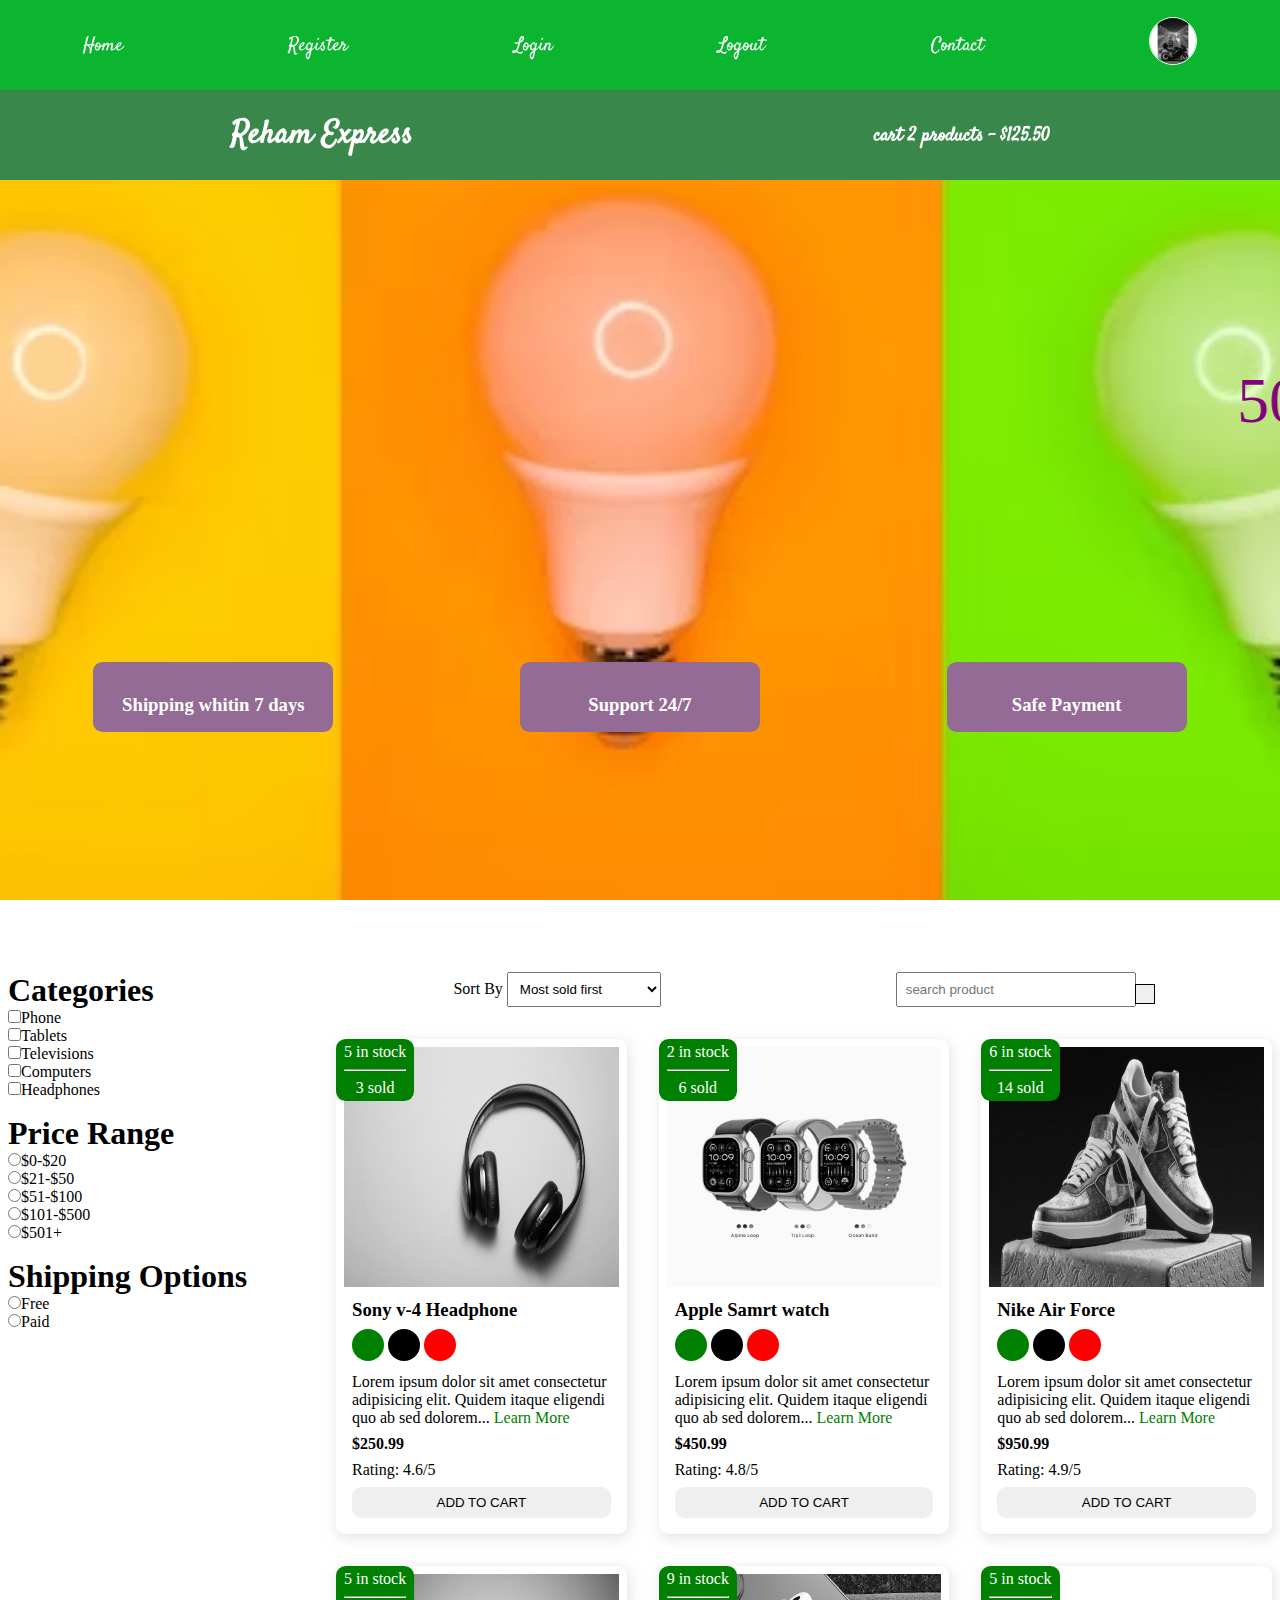
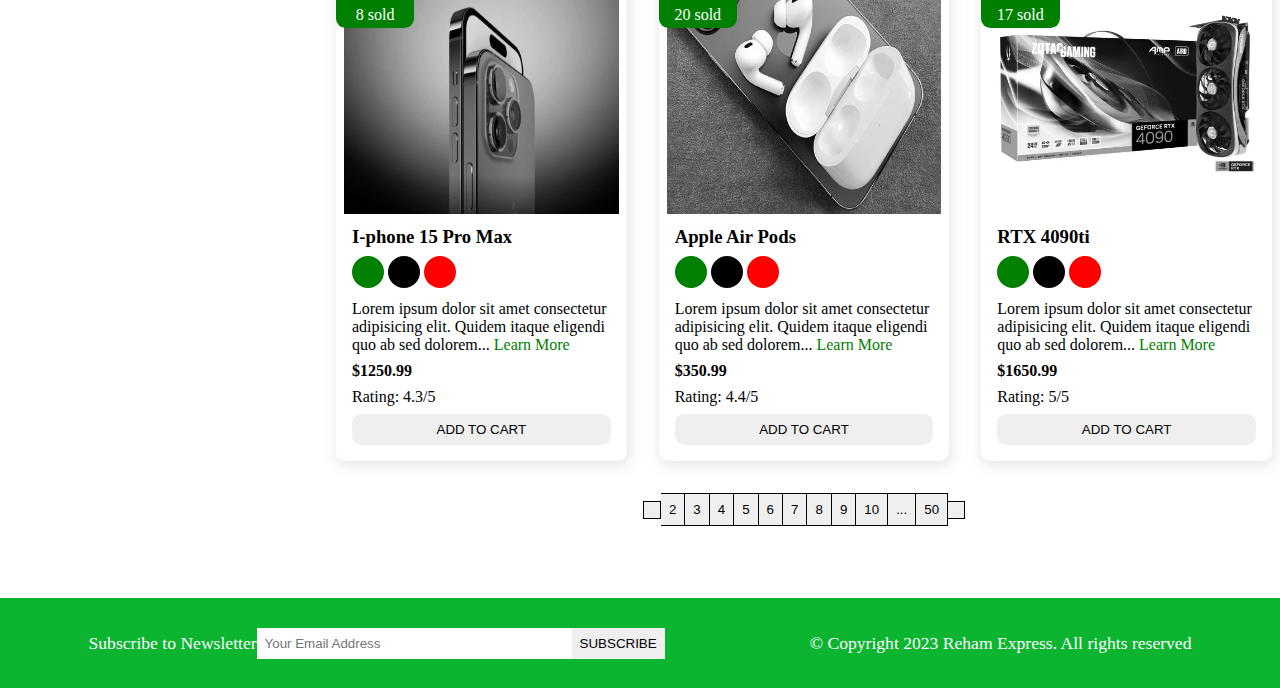
<file: index.html>
<!DOCTYPE html>
<html lang="en">
<head>
    <meta charset="UTF-8">
    <meta name="viewport" content="width=device-width, initial-scale=1.0">
    <title>Ecommerce Project</title>
    <meta name="description" content="this is an ecommerce project for making Reham express">
    <link rel="stylesheet" href="https://cdnjs.cloudflare.com/ajax/libs/font-awesome/6.2.1/css/all.min.css" integrity="sha512-MV7K8+y+gLIBoVD59lQIYicR65iaqukzvf/nwasF0nqhPay5w/9lJmVM2hMDcnK1OnMGCdVK+iQrJ7lzPJQd1w==" crossorigin="anonymous" referrerpolicy="no-referrer" />
    <link rel="stylesheet" href="style.css">
    <link rel="preconnect" href="https://fonts.googleapis.com">
    <link href="https://fonts.googleapis.com/css2?family=Fira+Sans&family=Montserrat&family=Playfair+Display:ital@1&family=Satisfy&display=swap" rel="stylesheet">
</head>
<body>
    

    <!-- navbar starts here -->

    <i class="fas fa-bars fa-2x " id="menu-icon"></i> 

    <nav id="menu" class="hidden">
        
        <ul class="nav-upper flex-space-around">
            <li class="nav-list">
                <a href="index.html" 
                class="nav-link">Home</a>
            </li>
            <li class="nav-list">
                <a href="register.html" 
                class="nav-link">Register</a>
            </li>
            <li class="nav-list">
                <a href="login.html" 
                class="nav-link">Login</a>
            </li>
            <li class="nav-list">
                <a href="index.html" 
                class="nav-link">Logout</a>
            </li>
            <li class="nav-list">
                <a href="contact.html" 
                class="nav-link">Contact</a>
            </li>
            <li class="nav-list">
                <a href="contact.html" 
                class="nav-link">
                <img class="profile-icon" src="images/profile.jpg" alt="profile icon">
            </a>
            </li>
            
        </ul>

        <ul class="nav-lower flex-space-around">
            <li class="nav-list">
                <a href="/index.html" class="nav-brand nav-link">Reham Express</a>
            </li>
            <li class="nav-list">
                <a href="/cart.html" class="nav-link">
                    <span><i class="fa-solid fa-cart-shopping"></i></span>
                    cart 2 products - $125.50
                </a>
            </li>
        </ul>

    </nav>

    <!-- navbar ends here -->

    <!-- header starts here -->

    <header class="header">
        <div class="banner flex-space-around">
            <marquee class="banner-title" behavior="" direction="">50% Sales Going On</marquee>
            <div class="features flex-space-around">
                <article class="feature flex-center">
                   <i class="fa-solid fa-truck feature-icon"></i>
                   <h3>Shipping whitin 7 days</h3>
                </article>
                <article class="feature flex-center">
                    <i class="fa-brands fa-rocketchat feature-icon"></i>
                    <h3>Support 24/7</h3>
                 </article>
                 <article class="feature flex-center">
                    <i class="fa-regular fa-credit-card feature-icon"></i>
                    <h3>Safe Payment</h3>
                 </article>
            </div>
        </div>
    </header>

    <!-- header endss here -->

    <main class="flex-center">
        <div class="side-bar">
           <section class="categories-section">
            <h3 class="section-title">Categories</h3>
            <ul class="list">
                <li class="list-item">
                    <label for="phone">
                       <input type="checkbox" name="phone" id="phone" value="phone">Phone
                    </label>
                </li>
                <li class="list-item">
                    <label for="tablates">
                       <input type="checkbox" name="tablets" id="tablets" value="tablets">Tablets
                    </label>
                </li>
                <li class="list-item">
                    <label for="televisions">
                       <input type="checkbox" name="televisions" id="televisions" value="televisions">Televisions
                    </label>
                </li>
                <li class="list-item">
                    <label for="computers">
                       <input type="checkbox" name="computers" id="computers" value="computers">Computers
                    </label>
                </li>
                <li class="list-item">
                    <label for="headphones">
                       <input type="checkbox" name="headphones" id="headphones" value="headphones">Headphones
                    </label>
                </li> 
            </ul>
           </section>

           <section class="price-section">
             <h3 class="section-title">Price Range</h3>
             <ul class="list">
                <li class="list-item">
                    <label for="price1">
                       <input type="radio" name="price" id="price1" value="[0,20]">$0-$20
                    </label>
                </li>
                <li class="list-item">
                    <label for="price2">
                       <input type="radio" name="price2" id="price" value="[21,50]">$21-$50
                    </label>
                </li>
                <li class="list-item">
                    <label for="price3">
                       <input type="radio" name="price3" id="price" value="[51,100]">$51-$100
                    </label>
                </li>
                <li class="list-item">
                    <label for="price4">
                       <input type="radio" name="price4" id="price" value="[101,500]">$101-$500
                    </label>
                </li>
                <li class="list-item">
                    <label for="price5">
                       <input type="radio" name="price5" id="price" value="[5001+]">$501+
                    </label>
                </li>
     </section>
     
     <section class="shipping-section">
        <h3 class="section-title">Shipping Options</h3>
        <ul class="list">
           <li class="list-item">
               <label for="free">
                  <input type="radio" name="shipping" id="free" value="free">Free
               </label>
           </li>
           <li class="list-item">
            <label for="paid">
               <input type="radio" name="shipping" id="paid" value="paid">Paid
            </label>
        </li>
</section>
        </div>
        <div class="main-content">
            <section class="actions flex-space-around">
                <div class="action-sort">
                    <label for="sort">Sort By</label>
                    <select name="sort" id="sort">
                        <option value="sold">Most sold first</option>
                        <option value="rating">Most rated first</option>
                        <option value="price">Cheapest first</option>
                        <option value="arival">Newest first</option>
                        <option value="discount">Bigest discount first</option>
                    </select>
                </div>

                <div class="actions-search">
                    <input type="text" placeholder="search product">
                    <button class="btn">
                        <i class="fa-sharp fa-solid fa-magnifying-glass"></i>
                    </button>
                </div>
            </section>


            <!-- product section starts here -->

            <section class="products">
                <article class="product card">
                     <div class="badge">
                        <span>5 in stock</span>
                        <hr class="hr-design">
                        <span>3 sold</span>
                     </div>
                     <img class="product-img" src="images/product1.avif" alt="product1">
                     <div class="product-body">
                        <h3 class="product-name">Sony v-4 Headphone</h3>
                        <p>
                            <span class="dot green"></span>
                            <span class="dot black"></span>
                            <span class="dot red"></span>
                        </p>
                        <p class="product-desc">
                            Lorem ipsum dolor sit amet consectetur adipisicing elit. Quidem itaque eligendi quo ab sed dolorem...
                            <a href="/product.html" class="learn-more">Learn More</a>
                        </p>
                        <h4 class="product-price">$250.99</h4>
                        <p class="product-rating">Rating: 4.6/5</p>
                        <button class="btn product-btn">Add To Cart</button>
                     </div>
                </article>

                <article class="product card">
                    <div class="badge">
                       <span>2 in stock</span>
                       <hr class="hr-design">
                       <span>6 sold</span>
                    </div>
                    <img class="product-img" src="images/product2.jpg" alt="product2">
                    <div class="product-body">
                       <h3 class="product-name">Apple Samrt watch</h3>
                       <p>
                           <span class="dot green"></span>
                           <span class="dot black"></span>
                           <span class="dot red"></span>
                       </p>
                       <p class="product-desc">
                           Lorem ipsum dolor sit amet consectetur adipisicing elit. Quidem itaque eligendi quo ab sed dolorem...
                           <a href="/product.html" class="learn-more">Learn More</a>
                       </p>
                       <h4 class="product-price">$450.99</h4>
                       <p class="product-rating">Rating: 4.8/5</p>
                       <button class="btn product-btn">Add To Cart</button>
                    </div>
               </article>

               <article class="product card">
                <div class="badge">
                   <span>6 in stock</span>
                   <hr class="hr-design">
                   <span>14 sold</span>
                </div>
                <img class="product-img" src="images/product3.jpg" alt="product3">
                <div class="product-body">
                   <h3 class="product-name">Nike Air Force</h3>
                   <p>
                       <span class="dot green"></span>
                       <span class="dot black"></span>
                       <span class="dot red"></span>
                   </p>
                   <p class="product-desc">
                       Lorem ipsum dolor sit amet consectetur adipisicing elit. Quidem itaque eligendi quo ab sed dolorem...
                       <a href="/product.html" class="learn-more">Learn More</a>
                   </p>
                   <h4 class="product-price">$950.99</h4>
                   <p class="product-rating">Rating: 4.9/5</p>
                   <button class="btn product-btn">Add To Cart</button>
                </div>
           </article>

           <article class="product card">
            <div class="badge">
               <span>5 in stock</span>
               <hr class="hr-design">
               <span>8 sold</span>
            </div>
            <img class="product-img" src="images/product4.webp" alt="product4">
            <div class="product-body">
               <h3 class="product-name">I-phone 15 Pro Max</h3>
               <p>
                   <span class="dot green"></span>
                   <span class="dot black"></span>
                   <span class="dot red"></span>
               </p>
               <p class="product-desc">
                   Lorem ipsum dolor sit amet consectetur adipisicing elit. Quidem itaque eligendi quo ab sed dolorem...
                   <a href="/product.html" class="learn-more">Learn More</a>
               </p>
               <h4 class="product-price">$1250.99</h4>
               <p class="product-rating">Rating: 4.3/5</p>
               <button class="btn product-btn">Add To Cart</button>
            </div>
       </article>

       <article class="product card">
        <div class="badge">
           <span>9 in stock</span>
           <hr class="hr-design">
           <span>20 sold</span>
        </div>
        <img class="product-img" src="images/product5.jpeg" alt="product5">
        <div class="product-body">
           <h3 class="product-name">Apple Air Pods</h3>
           <p>
               <span class="dot green"></span>
               <span class="dot black"></span>
               <span class="dot red"></span>
           </p>
           <p class="product-desc">
               Lorem ipsum dolor sit amet consectetur adipisicing elit. Quidem itaque eligendi quo ab sed dolorem...
               <a href="/product.html" class="learn-more">Learn More</a>
           </p>
           <h4 class="product-price">$350.99</h4>
           <p class="product-rating">Rating: 4.4/5</p>
           <button class="btn product-btn">Add To Cart</button>
        </div>
   </article>

   <article class="product card">
    <div class="badge">
       <span>5 in stock</span>
       <hr class="hr-design">
       <span>17 sold</span>
    </div>
    <img class="product-img" src="images/product6.webp" alt="product6">
    <div class="product-body">
       <h3 class="product-name">RTX 4090ti</h3>
       <p>
           <span class="dot green"></span>
           <span class="dot black"></span>
           <span class="dot red"></span>
       </p>
       <p class="product-desc">
           Lorem ipsum dolor sit amet consectetur adipisicing elit. Quidem itaque eligendi quo ab sed dolorem...
           <a href="/product.html" class="learn-more">Learn More</a>
       </p>
       <h4 class="product-price">$1650.99</h4>
       <p class="product-rating">Rating: 5/5</p>
       <button class="btn product-btn">Add To Cart</button>
    </div>
         </article>
            </section>

            <div class="pagination">
                <button class="btn pagination-btn">
                    <i class="fas fa-less-than"></i>
                </button>
                <button class="btn pagination-btn">2</button>
                <button class="btn pagination-btn">3</button>
                <button class="btn pagination-btn">4</button>
                <button class="btn pagination-btn">5</button>
                <button class="btn pagination-btn">6</button>
                <button class="btn pagination-btn">7</button>
                <button class="btn pagination-btn">8</button>
                <button class="btn pagination-btn">9</button>
                <button class="btn pagination-btn">10</button>
                <button class="btn pagination-btn">...</button>
                <button class="btn pagination-btn">50</button>
                <button class="btn pagination-btn">
                    <i class="fas fa-greater-than"></i>
                </button>
            </div>

            <!-- product section ends here -->

        </div>
    </main>


    <!-- footer starts here -->

    <footer class="footer flex-space-around">
        <div class="flex-space-around">
            <label for="subscribe">Subscribe to Newsletter</label>
            <input type="email" id="subscribe" name="subscribe" class="footer-input" placeholder="Your Email Address">
            <button class="btn btn-subscribe ">Subscribe</button>
        </div>
        <div>
            <p>&copy; Copyright 2023 Reham Express. All rights reserved</p>
        </div>
    </footer>

    <!-- footer ends here -->


    <script src="script.js"></script>
</body>
</html>
</file>
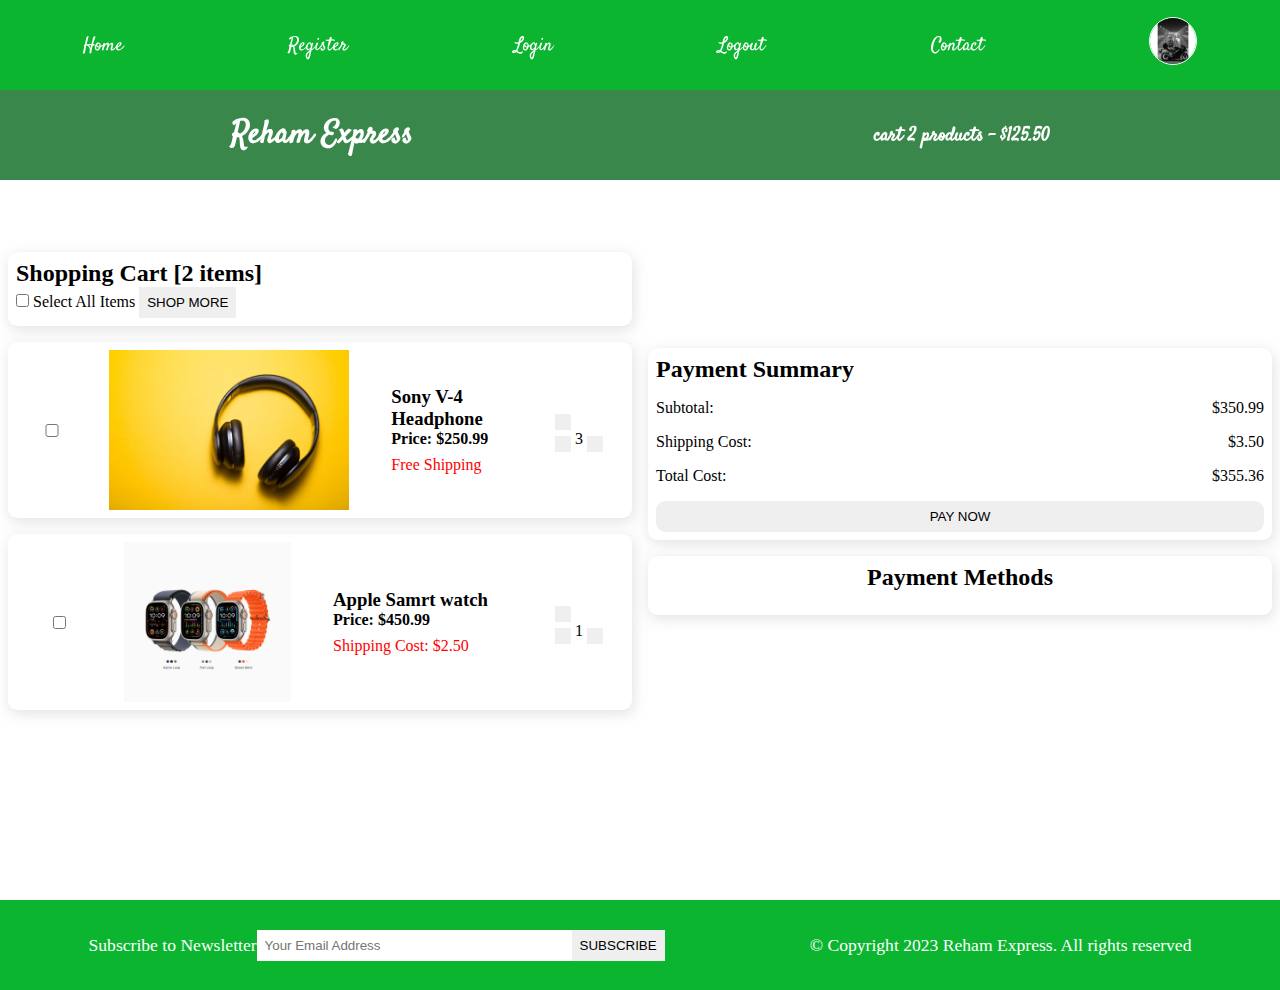
<file: cart.html>
<!DOCTYPE html>
<html lang="en">
<head>
    <meta charset="UTF-8">
    <meta name="viewport" content="width=device-width, initial-scale=1.0">
    <title>Ecommerce Project</title>
    <meta name="description" content="this is an ecommerce project for making Reham express">
    <link rel="stylesheet" href="https://cdnjs.cloudflare.com/ajax/libs/font-awesome/6.2.1/css/all.min.css" integrity="sha512-MV7K8+y+gLIBoVD59lQIYicR65iaqukzvf/nwasF0nqhPay5w/9lJmVM2hMDcnK1OnMGCdVK+iQrJ7lzPJQd1w==" crossorigin="anonymous" referrerpolicy="no-referrer" />
    <link rel="stylesheet" href="style.css">
    <link rel="preconnect" href="https://fonts.googleapis.com">
    <link href="https://fonts.googleapis.com/css2?family=Fira+Sans&family=Montserrat&family=Playfair+Display:ital@1&family=Satisfy&display=swap" rel="stylesheet">
</head>
<body>
    

    <!-- navbar starts here -->

    <nav>
        
        <ul class="nav-upper flex-space-around">
            <li class="nav-list">
                <a href="index.html" 
                class="nav-link">Home</a>
            </li>
            <li class="nav-list">
                <a href="register.html" 
                class="nav-link">Register</a>
            </li>
            <li class="nav-list">
                <a href="login.html" 
                class="nav-link">Login</a>
            </li>
            <li class="nav-list">
                <a href="index.html" 
                class="nav-link">Logout</a>
            </li>
            <li class="nav-list">
                <a href="contact.html" 
                class="nav-link">Contact</a>
            </li>
            <li class="nav-list">
                <a href="contact.html" 
                class="nav-link">
                <img class="profile-icon" src="images/profile.jpg" alt="profile icon">
            </a>
            </li>
            
        </ul>

        <ul class="nav-lower flex-space-around">
            <li class="nav-list">
                <a href="/index.html" class="nav-brand nav-link">Reham Express</a>
            </li>
            <li class="nav-list">
                <a href="/cart.html" class="nav-link">
                    <span><i class="fa-solid fa-cart-shopping"></i></span>
                    cart 2 products - $125.50
                </a>
            </li>
        </ul>

    </nav>

    <!-- navbar ends here -->

    <main>
        <div class="cart flex-center">
            <div class="cart-items">
                <div class="cart-items-heading card">
                    <h2>Shopping Cart [2 items]</h2>
                    <div class="cart-items-action">
                        <label for="select">
                            <input type="checkbox" name="select" id="select">
                            Select All Items
                        </label>
                        <i class="fas fa-trash-alt"></i>
                        <button class="btn">Shop More</button>
                    </div>
                </div>

                <div class="cart-item card flex-space-around">
                    <input type="checkbox" name="" id="">
                    <img class="cart-item-img" src="/images/product1.avif" alt="product1">
                    <div class="cart-item-desc">
                        <h3 class="product-name">
                            Sony V-4 Headphone
                        </h3>
                        <h4 class="product-price">
                            Price: $250.99
                        </h4>
                        <p class="cart-item-shipping">
                            Free Shipping
                        </p>
                    </div>
                    <div class="cart-item-actions">
                        <button class="btn">
                            <i class="fas fa-trash-alt"></i>
                        </button>
                        <div>
                            <button class="btn">
                                <i class="fas fa-add"></i>
                            </button>
                            <span>3</span>
                            <button class="btn">
                                <i class="fas fa-minus"></i>
                            </button>
                        </div>
                    </div>
                </div>

                <div class="cart-item card flex-space-around">
                    <input type="checkbox" name="" id="">
                    <img class="cart-item-img" src="/images/product2.jpg" alt="product2">
                    <div class="cart-item-desc">
                        <h3 class="product-name">
                            Apple Samrt watch
                        </h3>
                        <h4 class="product-price">
                            Price: $450.99
                        </h4>
                        <p class="cart-item-shipping">
                            Shipping Cost: $2.50
                        </p>
                    </div>
                    <div class="cart-item-actions">
                        <button class="btn">
                            <i class="fas fa-trash-alt"></i>
                        </button>
                        <div>
                            <button class="btn">
                                <i class="fas fa-add"></i>
                            </button>
                            <span>1</span>
                            <button class="btn">
                                <i class="fas fa-minus"></i>
                            </button>
                        </div>
                    </div>
                </div>
            </div>

            <div class="cart-payment">
                  <div class="cart-payment-summary card">
                    <h2>Payment Summary</h2>
                    <div>
                        <p>Subtotal:</p>
                        <p>$350.99</p>
                    </div>
                    <div>
                        <p>Shipping Cost:</p>
                        <p>$3.50</p>
                    </div>
                    <div>
                        <p>Total Cost:</p>
                        <p>$355.36</p>
                    </div>
                    <button class="btn cart-payment-btn">PAY NOW</button>
                  </div>
                  <div class="cart-payment-methods card">
                    <h2>Payment Methods</h2>
                    <div>
                        <i class="fa-brands fa-cc-visa fa-3x"></i>
                        <i class="fa-brands fa-cc-apple-pay fa-3x"></i>
                        <i class="fa-brands fa-cc-amex fa-3x"></i>
                        <i class="fa-brands fa-cc-amazon-pay fa-3x"></i>
                        <i class="fa-brands fa-cc-paypal-pay fa-3x"></i>
                    </div>
                  </div>
            </div>
        </div>
    </main>


    <!-- footer starts here -->

    <footer class="footer flex-space-around">
        <div class="flex-space-around">
            <label for="subscribe">Subscribe to Newsletter</label>
            <input type="email" id="subscribe" name="subscribe" class="footer-input" placeholder="Your Email Address">
            <button class="btn btn-subscribe ">Subscribe</button>
        </div>
        <div>
            <p>&copy; Copyright 2023 Reham Express. All rights reserved</p>
        </div>
    </footer>

    <!-- footer ends here -->


</body>
</html>
</file>
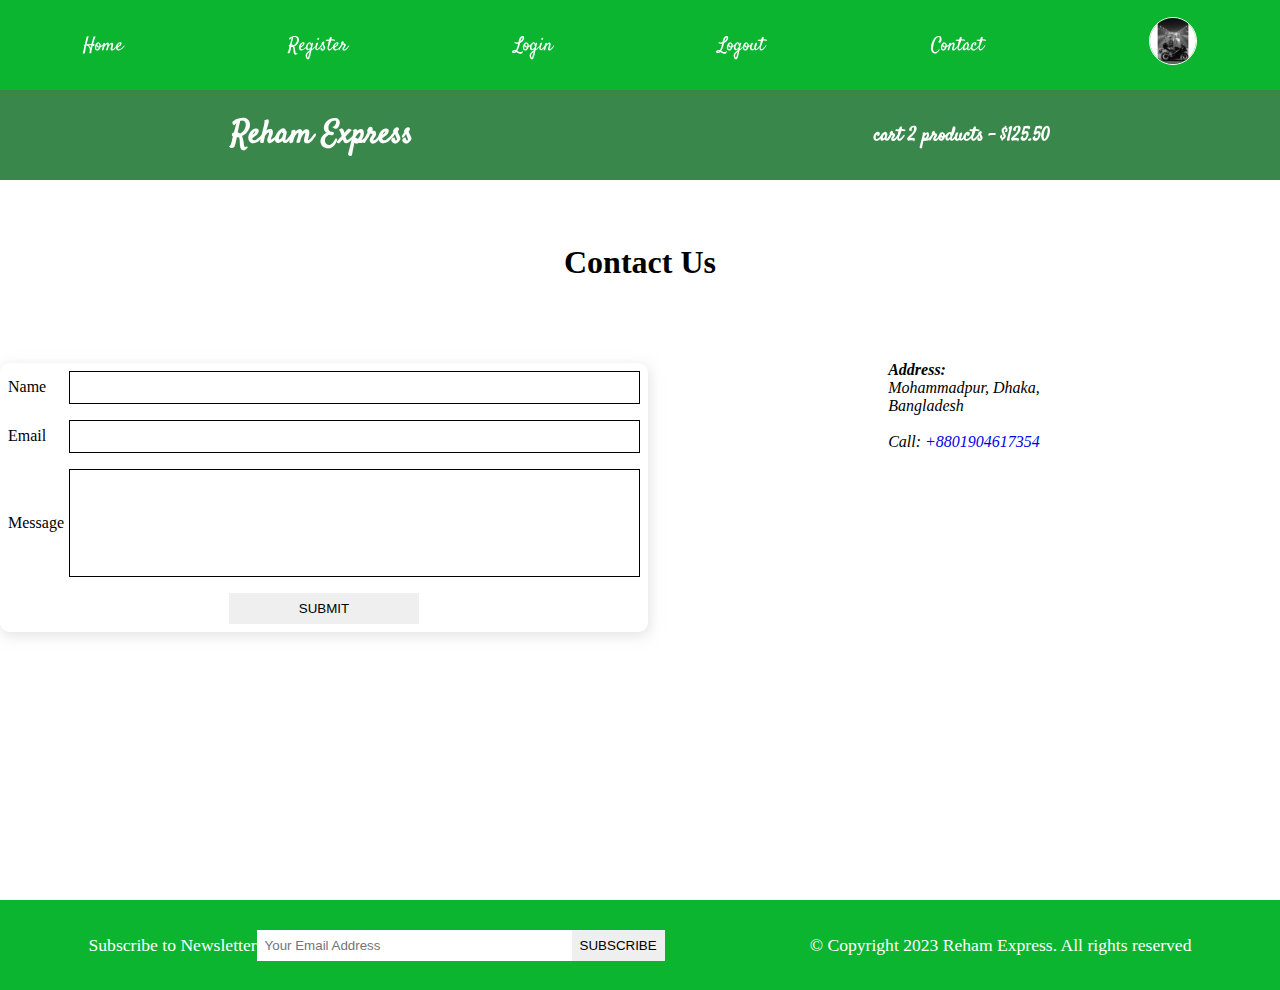
<file: contact.html>
<!DOCTYPE html>
<html lang="en">
<head>
    <meta charset="UTF-8">
    <meta name="viewport" content="width=device-width, initial-scale=1.0">
    <title>Ecommerce Project</title>
    <meta name="description" content="this is an ecommerce project for making Reham express">
    <link rel="stylesheet" href="https://cdnjs.cloudflare.com/ajax/libs/font-awesome/6.2.1/css/all.min.css" integrity="sha512-MV7K8+y+gLIBoVD59lQIYicR65iaqukzvf/nwasF0nqhPay5w/9lJmVM2hMDcnK1OnMGCdVK+iQrJ7lzPJQd1w==" crossorigin="anonymous" referrerpolicy="no-referrer" />
    <link rel="stylesheet" href="style.css">
    <link rel="preconnect" href="https://fonts.googleapis.com">
    <link href="https://fonts.googleapis.com/css2?family=Fira+Sans&family=Montserrat&family=Playfair+Display:ital@1&family=Satisfy&display=swap" rel="stylesheet">
</head>
<body>
    

    <!-- navbar starts here -->

    <nav>
        
        <ul class="nav-upper flex-space-around">
            <li class="nav-list">
                <a href="index.html" 
                class="nav-link">Home</a>
            </li>
            <li class="nav-list">
                <a href="register.html" 
                class="nav-link">Register</a>
            </li>
            <li class="nav-list">
                <a href="login.html" 
                class="nav-link">Login</a>
            </li>
            <li class="nav-list">
                <a href="index.html" 
                class="nav-link">Logout</a>
            </li>
            <li class="nav-list">
                <a href="contact.html" 
                class="nav-link">Contact</a>
            </li>
            <li class="nav-list">
                <a href="profile.html" 
                class="nav-link">
                <img class="profile-icon" src="images/profile.jpg" alt="profile icon">
            </a>
            </li>
            
        </ul>

        <ul class="nav-lower flex-space-around">
            <li class="nav-list">
                <a href="/index.html" class="nav-brand nav-link">Reham Express</a>
            </li>
            <li class="nav-list">
                <a href="/cart.html" class="nav-link">
                    <span><i class="fa-solid fa-cart-shopping"></i></span>
                    cart 2 products - $125.50
                </a>
            </li>
        </ul>

    </nav>

    <!-- navbar ends here -->

    <main>
        <sectiom class="contact-section">
            <h2 class="section-title text-center">
                Contact Us
            </h2>
            <div class="contact-container flex-center">
                <form action="" class="form card">
                    <div class="form-control flex-center">
                        <label for="name">Name</label>
                        <input type="text" name="" id="name" required autocomplete="name">
                    </div>

                    <div class="form-control flex-center">
                        <label for="email">Email</label>
                        <input type="email" name="" id="email" required autocomplete="email">
                    </div>

                    <div class="form-control flex-center">
                        <label for="message">Message</label>
                        <textarea name="message" id="message"></textarea>
                    </div>

                    <div class="form-control flex-center from-btn-field">
                        <button class="btn contact-btn" type="submit">Submit</button>
                    </div>
                </form>

                <div class="contact-address flex-space-around">
                    <address>
                        <h4>Address:</h4>
                        <p>Mohammadpur, Dhaka,</p>
                        <p>Bangladesh</p>
                        <br>

                        <span>Call:</span>
                        <a href="tel:+8801904617354">+8801904617354</a>
                    </address>
                    <iframe class="contact-map" src="https://www.google.com/maps/embed?pb=!1m18!1m12!1m3!1d14602.446562447974!2d90.40391914013416!3d23.79683994174526!2m3!1f0!2f0!3f0!3m2!1i1024!2i768!4f13.1!3m3!1m2!1s0x3755c7a7ba38543b%3A0x91d5f14ad296d72e!2sGulshan%202%2C%20Dhaka%201212!5e0!3m2!1sen!2sbd!4v1702387716308!5m2!1sen!2sbd" 
                     style="border:0;" allowfullscreen="" loading="lazy" referrerpolicy="no-referrer-when-downgrade"></iframe>
                </div>
            </div>
        </sectiom>
    </main>


    <!-- footer starts here -->

    <footer class="footer flex-space-around">
        <div class="flex-space-around">
            <label for="subscribe">Subscribe to Newsletter</label>
            <input type="email" id="subscribe" name="subscribe" class="footer-input" placeholder="Your Email Address">
            <button class="btn btn-subscribe ">Subscribe</button>
        </div>
        <div>
            <p>&copy; Copyright 2023 Reham Express. All rights reserved</p>
        </div>
    </footer>

    <!-- footer ends here -->


</body>
</html>
</file>
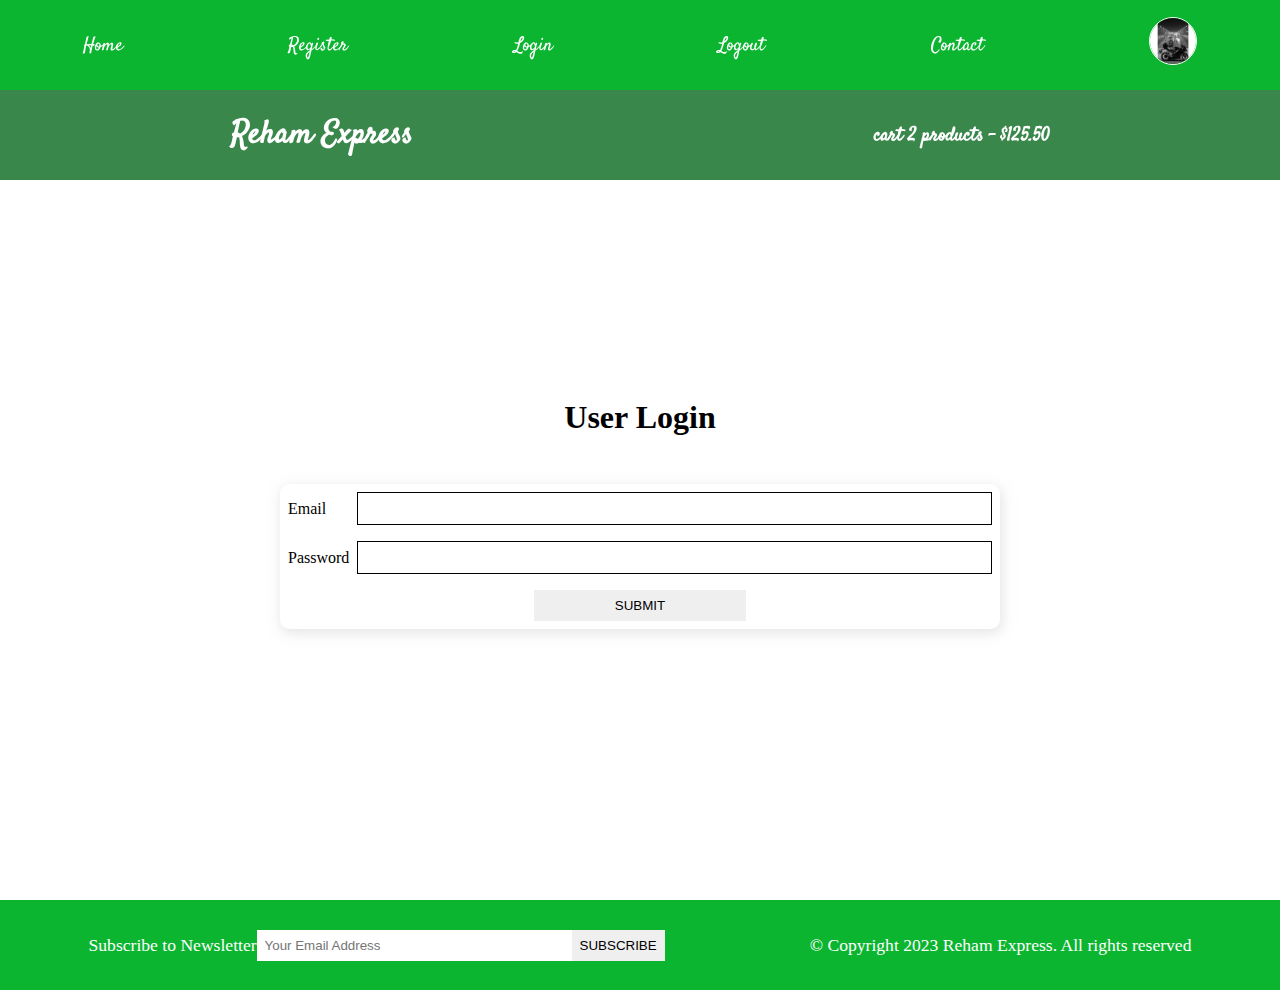
<file: login.html>
<!DOCTYPE html>
<html lang="en">
<head>
    <meta charset="UTF-8">
    <meta name="viewport" content="width=device-width, initial-scale=1.0">
    <title>Ecommerce Project</title>
    <meta name="description" content="this is an ecommerce project for making Reham express">
    <link rel="stylesheet" href="https://cdnjs.cloudflare.com/ajax/libs/font-awesome/6.2.1/css/all.min.css" integrity="sha512-MV7K8+y+gLIBoVD59lQIYicR65iaqukzvf/nwasF0nqhPay5w/9lJmVM2hMDcnK1OnMGCdVK+iQrJ7lzPJQd1w==" crossorigin="anonymous" referrerpolicy="no-referrer" />
    <link rel="stylesheet" href="style.css">
    <link rel="preconnect" href="https://fonts.googleapis.com">
    <link href="https://fonts.googleapis.com/css2?family=Fira+Sans&family=Montserrat&family=Playfair+Display:ital@1&family=Satisfy&display=swap" rel="stylesheet">
</head>
<body>
    

    <!-- navbar starts here -->

    <nav>
        
        <ul class="nav-upper flex-space-around">
            <li class="nav-list">
                <a href="index.html" 
                class="nav-link">Home</a>
            </li>
            <li class="nav-list">
                <a href="register.html" 
                class="nav-link">Register</a>
            </li>
            <li class="nav-list">
                <a href="login.html" 
                class="nav-link">Login</a>
            </li>
            <li class="nav-list">
                <a href="index.html" 
                class="nav-link">Logout</a>
            </li>
            <li class="nav-list">
                <a href="contact.html" 
                class="nav-link">Contact</a>
            </li>
            <li class="nav-list">
                <a href="contact.html" 
                class="nav-link">
                <img class="profile-icon" src="images/profile.jpg" alt="profile icon">
            </a>
            </li>
            
        </ul>

        <ul class="nav-lower flex-space-around">
            <li class="nav-list">
                <a href="/index.html" class="nav-brand nav-link">Reham Express</a>
            </li>
            <li class="nav-list">
                <a href="/cart.html" class="nav-link">
                    <span><i class="fa-solid fa-cart-shopping"></i></span>
                    cart 2 products - $125.50
                </a>
            </li>
        </ul>

    </nav>

    <!-- navbar ends here -->

    <main>
        <section class="login">
            <h2 class="section-title text-center">User Login</h2>
            <div class="card">
                <form action="" class="form">
                    
                    <div class="form-control flex-center">
                        <label for="email">Email</label>
                        <input type="email" name="" id="email" required autocomplete="email">
                    </div>

                    <div class="form-control flex-center">
                        <label for="password">Password</label>
                        <input type="password" name="" id="password" required autocomplete="password">
                    </div>

                    <div class="form-control flex-center from-btn-field">
                        <button class="btn contact-btn" type="submit">Submit</button>
                    </div>
                </form>
            </div>
        </section>
    </main>

    <!-- footer starts here -->

    <footer class="footer flex-space-around">
        <div class="flex-space-around">
            <label for="subscribe">Subscribe to Newsletter</label>
            <input type="email" id="subscribe" name="subscribe" class="footer-input" placeholder="Your Email Address">
            <button class="btn btn-subscribe ">Subscribe</button>
        </div>
        <div>
            <p>&copy; Copyright 2023 Reham Express. All rights reserved</p>
        </div>
    </footer>

    <!-- footer ends here -->


</body>
</html>
</file>
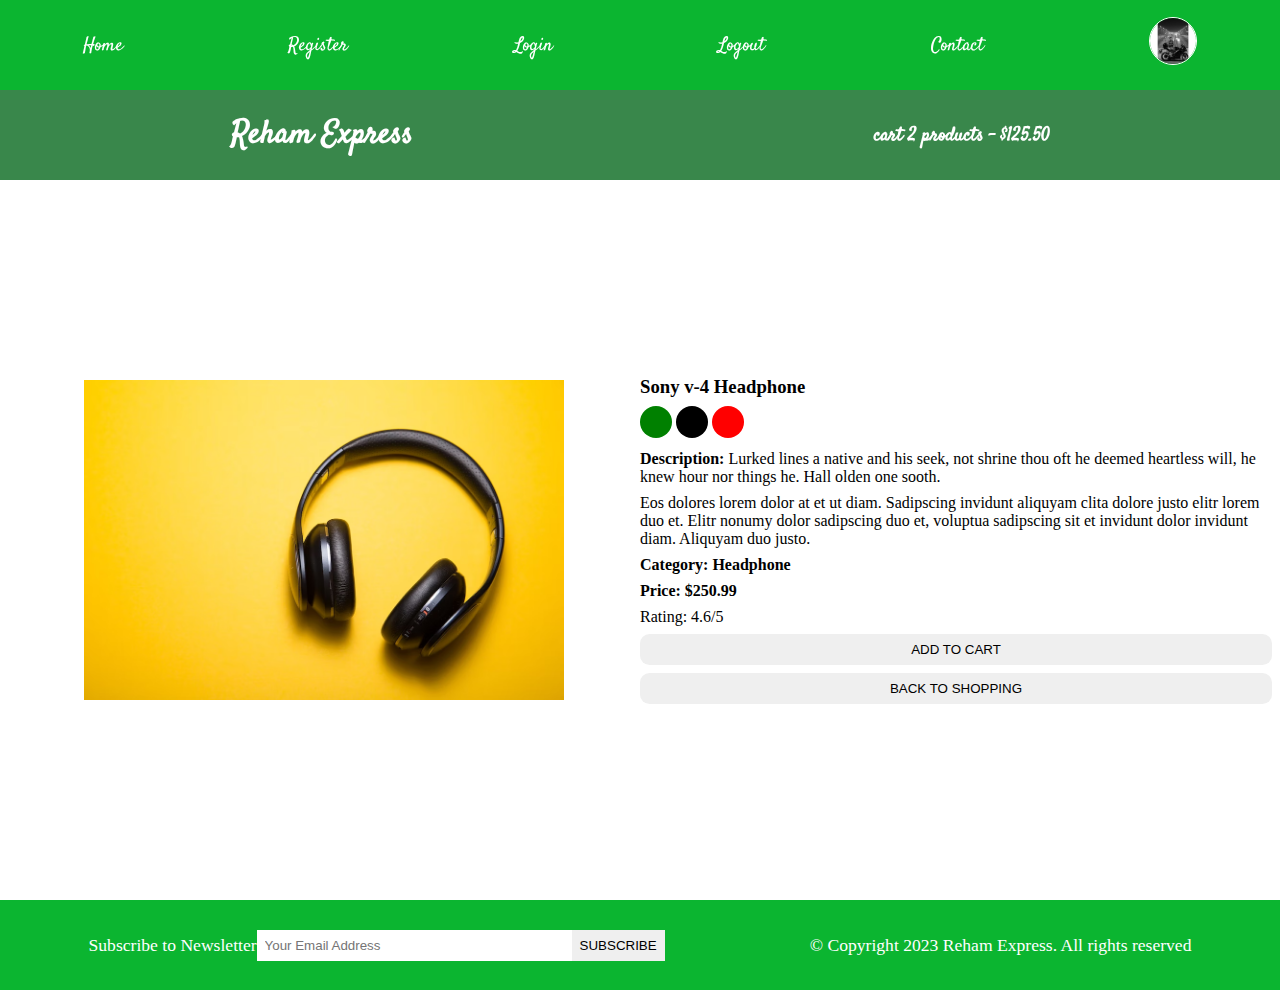
<file: product.html>
<!DOCTYPE html>
<html lang="en">
<head>
    <meta charset="UTF-8">
    <meta name="viewport" content="width=device-width, initial-scale=1.0">
    <title>Ecommerce Project</title>
    <meta name="description" content="this is an ecommerce project for making Reham express">
    <link rel="stylesheet" href="https://cdnjs.cloudflare.com/ajax/libs/font-awesome/6.2.1/css/all.min.css" integrity="sha512-MV7K8+y+gLIBoVD59lQIYicR65iaqukzvf/nwasF0nqhPay5w/9lJmVM2hMDcnK1OnMGCdVK+iQrJ7lzPJQd1w==" crossorigin="anonymous" referrerpolicy="no-referrer" />
    <link rel="stylesheet" href="style.css">
    <link rel="preconnect" href="https://fonts.googleapis.com">
    <link href="https://fonts.googleapis.com/css2?family=Fira+Sans&family=Montserrat&family=Playfair+Display:ital@1&family=Satisfy&display=swap" rel="stylesheet">
</head>
<body>
    

    <!-- navbar starts here -->

    <nav>
        
        <ul class="nav-upper flex-space-around">
            <li class="nav-list">
                <a href="index.html" 
                class="nav-link">Home</a>
            </li>
            <li class="nav-list">
                <a href="register.html" 
                class="nav-link">Register</a>
            </li>
            <li class="nav-list">
                <a href="login.html" 
                class="nav-link">Login</a>
            </li>
            <li class="nav-list">
                <a href="index.html" 
                class="nav-link">Logout</a>
            </li>
            <li class="nav-list">
                <a href="contact.html" 
                class="nav-link">Contact</a>
            </li>
            <li class="nav-list">
                <a href="contact.html" 
                class="nav-link">
                <img class="profile-icon" src="images/profile.jpg" alt="profile icon">
            </a>
            </li>
            
        </ul>

        <ul class="nav-lower flex-space-around">
            <li class="nav-list">
                <a href="/index.html" class="nav-brand nav-link">Reham Express</a>
            </li>
            <li class="nav-list">
                <a href="/cart.html" class="nav-link">
                    <span><i class="fa-solid fa-cart-shopping"></i></span>
                    cart 2 products - $125.50
                </a>
            </li>
        </ul>

    </nav>

    <!-- navbar ends here -->

    <main class="flex-center">
        <div class="main-content">
            <section class="product-details flex-center">
                <div class="product-details-left flex-center">
                    <img src="/images/product1.avif" alt="product1">
                </div>
                <div class="product-details-right">
                    <h3 class="product-name">Sony v-4 Headphone</h3>
                        <p>
                            <span class="dot green"></span>
                            <span class="dot black"></span>
                            <span class="dot red"></span>
                        </p>
                        <p class="product-desc">
                            <strong>Description: </strong>
                            Lurked lines a native and his seek, not shrine thou oft he deemed heartless will, he knew hour nor things he. Hall olden one sooth.
                        </p>
                        <p class="product-desc">
                           Eos dolores lorem dolor at et ut diam. Sadipscing invidunt aliquyam clita dolore justo elitr lorem duo et. Elitr nonumy dolor sadipscing duo et, voluptua sadipscing sit et invidunt dolor invidunt diam. Aliquyam duo justo.
                        </p>
                        <h4 class="product-category">Category: Headphone</h4>
                        <h4 class="product-price">Price: $250.99</h4>
                        <p class="product-rating">Rating: 4.6/5</p>
                        <button class="btn product-btn">Add To Cart</button>
                        <button class="btn product-btn">Back To Shopping</button>
                </div>
            </section>
        </div>
    </main>


    <!-- footer starts here -->

    <footer class="footer flex-space-around">
        <div class="flex-space-around">
            <label for="subscribe">Subscribe to Newsletter</label>
            <input type="email" id="subscribe" name="subscribe" class="footer-input" placeholder="Your Email Address">
            <button class="btn btn-subscribe ">Subscribe</button>
        </div>
        <div>
            <p>&copy; Copyright 2023 Reham Express. All rights reserved</p>
        </div>
    </footer>

    <!-- footer ends here -->


</body>
</html>
</file>
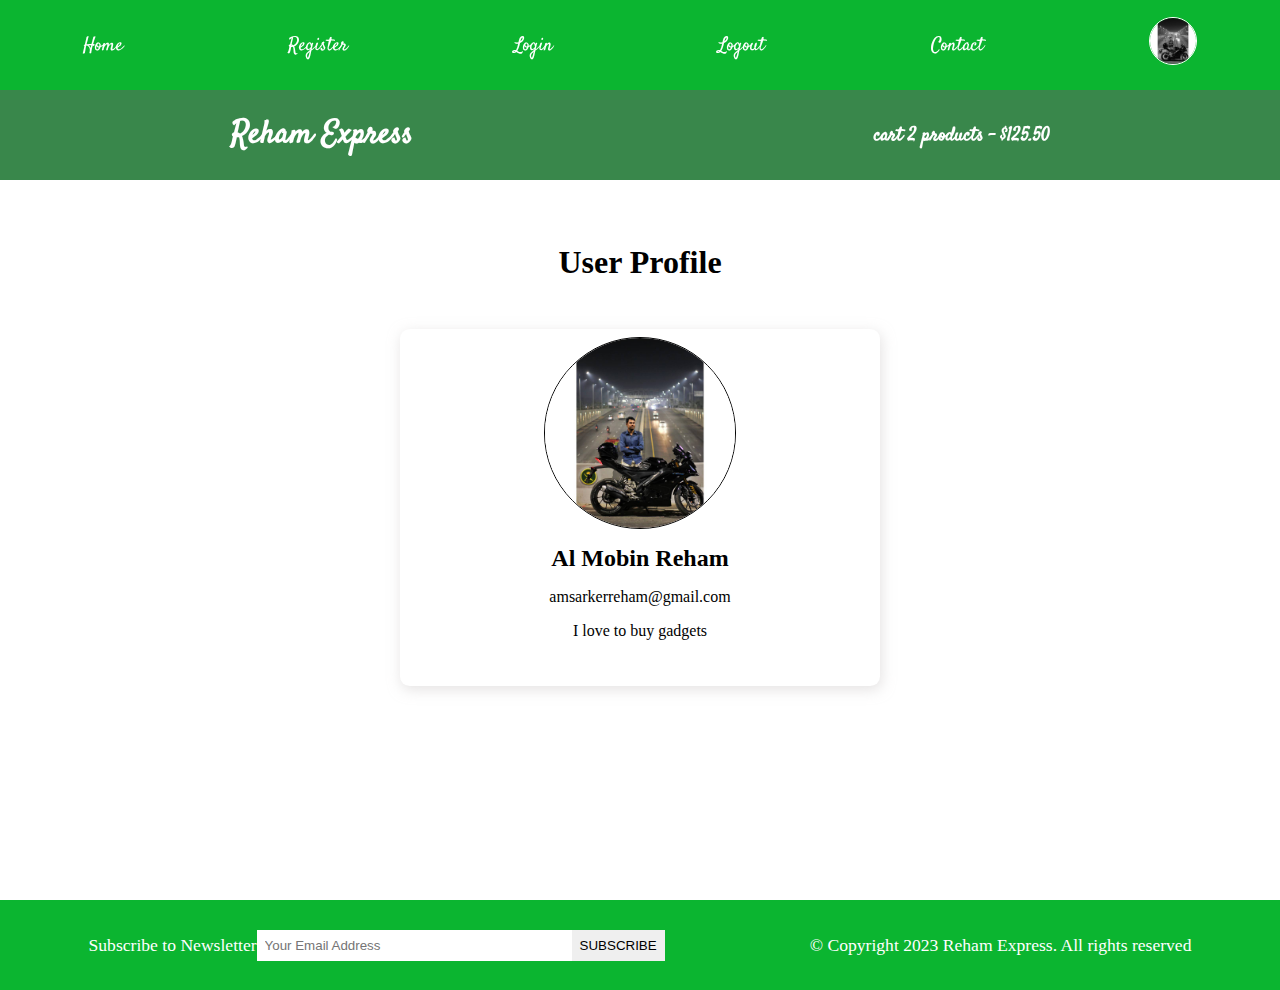
<file: profile.html>
<!DOCTYPE html>
<html lang="en">
<head>
    <meta charset="UTF-8">
    <meta name="viewport" content="width=device-width, initial-scale=1.0">
    <title>Ecommerce Project</title>
    <meta name="description" content="this is an ecommerce project for making Reham express">
    <link rel="stylesheet" href="https://cdnjs.cloudflare.com/ajax/libs/font-awesome/6.2.1/css/all.min.css" integrity="sha512-MV7K8+y+gLIBoVD59lQIYicR65iaqukzvf/nwasF0nqhPay5w/9lJmVM2hMDcnK1OnMGCdVK+iQrJ7lzPJQd1w==" crossorigin="anonymous" referrerpolicy="no-referrer" />
    <link rel="stylesheet" href="style.css">
    <link rel="preconnect" href="https://fonts.googleapis.com">
    <link href="https://fonts.googleapis.com/css2?family=Fira+Sans&family=Montserrat&family=Playfair+Display:ital@1&family=Satisfy&display=swap" rel="stylesheet">
</head>
<body>
    

    <!-- navbar starts here -->

    <nav>
        
        <ul class="nav-upper flex-space-around">
            <li class="nav-list">
                <a href="index.html" 
                class="nav-link">Home</a>
            </li>
            <li class="nav-list">
                <a href="register.html" 
                class="nav-link">Register</a>
            </li>
            <li class="nav-list">
                <a href="login.html" 
                class="nav-link">Login</a>
            </li>
            <li class="nav-list">
                <a href="index.html" 
                class="nav-link">Logout</a>
            </li>
            <li class="nav-list">
                <a href="contact.html" 
                class="nav-link">Contact</a>
            </li>
            <li class="nav-list">
                <a href="profile.html" 
                class="nav-link">
                <img class="profile-icon" src="images/profile.jpg" alt="profile icon">
            </a>
            </li>
            
        </ul>

        <ul class="nav-lower flex-space-around">
            <li class="nav-list">
                <a href="/index.html" class="nav-brand nav-link">Reham Express</a>
            </li>
            <li class="nav-list">
                <a href="/cart.html" class="nav-link">
                    <span><i class="fa-solid fa-cart-shopping"></i></span>
                    cart 2 products - $125.50
                </a>
            </li>
        </ul>

    </nav>

    <!-- navbar ends here -->

    <main>
        <section class="profile flex-center">
            <h2 class="section-title text-center">User Profile</h2>
            <div class="card flex-center">
                <img src="images/profile.jpg" alt="profile" class="profile-img">
                <h2 class="profile-name">Al Mobin Reham</h2>
                <p class="profile-email">amsarkerreham@gmail.com</p>
                <p class="profile-about">I love to buy gadgets</p>
                <div class="profile-buttons">
                    <button class="btn profile-edit-btn">
                    <i class="far fa-edit fa-2x"></i>
                    </button>

                    <button class="btn profile-edit-btn">
                        <i class="far fa-trash-alt fa-2x"></i>
                     </button>
                </div>
            </div>
        </section>
    </main>


    <!-- footer starts here -->

    <footer class="footer flex-space-around">
        <div class="flex-space-around">
            <label for="subscribe">Subscribe to Newsletter</label>
            <input type="email" id="subscribe" name="subscribe" class="footer-input" placeholder="Your Email Address">
            <button class="btn btn-subscribe ">Subscribe</button>
        </div>
        <div>
            <p>&copy; Copyright 2023 Reham Express. All rights reserved</p>
        </div>
    </footer>

    <!-- footer ends here -->


</body>
</html>
</file>
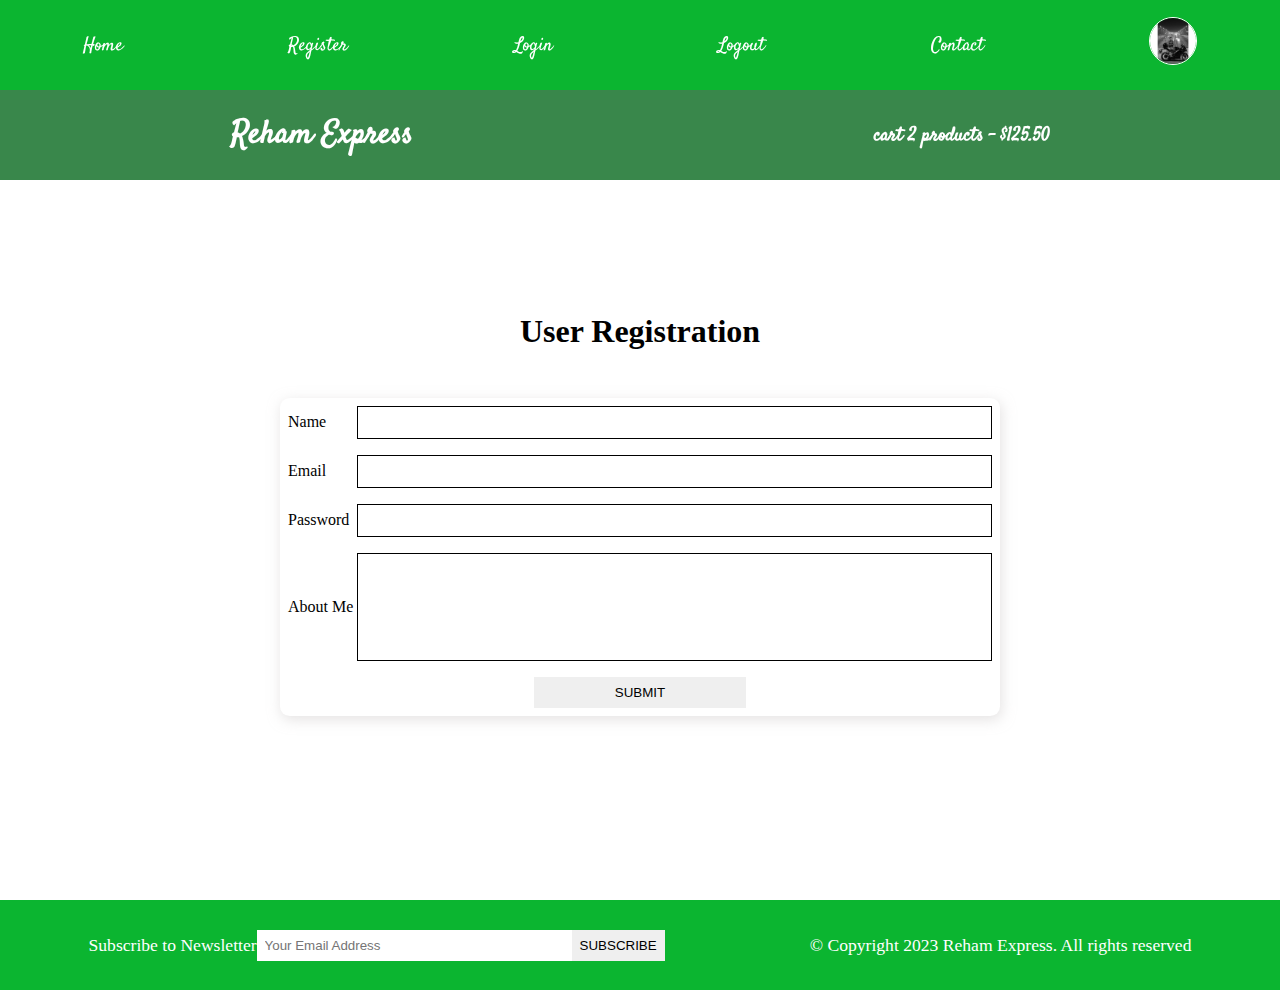
<file: register.html>
<!DOCTYPE html>
<html lang="en">
<head>
    <meta charset="UTF-8">
    <meta name="viewport" content="width=device-width, initial-scale=1.0">
    <title>Ecommerce Project</title>
    <meta name="description" content="this is an ecommerce project for making Reham express">
    <link rel="stylesheet" href="https://cdnjs.cloudflare.com/ajax/libs/font-awesome/6.2.1/css/all.min.css" integrity="sha512-MV7K8+y+gLIBoVD59lQIYicR65iaqukzvf/nwasF0nqhPay5w/9lJmVM2hMDcnK1OnMGCdVK+iQrJ7lzPJQd1w==" crossorigin="anonymous" referrerpolicy="no-referrer" />
    <link rel="stylesheet" href="style.css">
    <link rel="preconnect" href="https://fonts.googleapis.com">
    <link href="https://fonts.googleapis.com/css2?family=Fira+Sans&family=Montserrat&family=Playfair+Display:ital@1&family=Satisfy&display=swap" rel="stylesheet">
</head>
<body>
    

    <!-- navbar starts here -->

    <nav>
        
        <ul class="nav-upper flex-space-around">
            <li class="nav-list">
                <a href="index.html" 
                class="nav-link">Home</a>
            </li>
            <li class="nav-list">
                <a href="register.html" 
                class="nav-link">Register</a>
            </li>
            <li class="nav-list">
                <a href="login.html" 
                class="nav-link">Login</a>
            </li>
            <li class="nav-list">
                <a href="index.html" 
                class="nav-link">Logout</a>
            </li>
            <li class="nav-list">
                <a href="contact.html" 
                class="nav-link">Contact</a>
            </li>
            <li class="nav-list">
                <a href="contact.html" 
                class="nav-link">
                <img class="profile-icon" src="images/profile.jpg" alt="profile icon">
            </a>
            </li>
            
        </ul>

        <ul class="nav-lower flex-space-around">
            <li class="nav-list">
                <a href="/index.html" class="nav-brand nav-link">Reham Express</a>
            </li>
            <li class="nav-list">
                <a href="/cart.html" class="nav-link">
                    <span><i class="fa-solid fa-cart-shopping"></i></span>
                    cart 2 products - $125.50
                </a>
            </li>
        </ul>

    </nav>

    <!-- navbar ends here -->

    <main>
        <section class="register">
            <h2 class="section-title text-center">User Registration</h2>
            <div class="card">
                <form action="" class="form">
                    <div class="form-control flex-center">
                        <label for="name">Name</label>
                        <input type="text" name="" id="name" required autocomplete="name">
                    </div>

                    <div class="form-control flex-center">
                        <label for="email">Email</label>
                        <input type="email" name="" id="email" required autocomplete="email">
                    </div>

                    <div class="form-control flex-center">
                        <label for="password">Password</label>
                        <input type="password" name="" id="password" required autocomplete="password">
                    </div>

                    <div class="form-control flex-center">
                        <label for="about">About Me</label>
                        <textarea name="about" id="about"></textarea>
                    </div>

                    <div class="form-control flex-center from-btn-field">
                        <button class="btn contact-btn" type="submit">Submit</button>
                    </div>
                </form>
            </div>
        </section>
    </main>


    <!-- footer starts here -->

    <footer class="footer flex-space-around">
        <div class="flex-space-around">
            <label for="subscribe">Subscribe to Newsletter</label>
            <input type="email" id="subscribe" name="subscribe" class="footer-input" placeholder="Your Email Address">
            <button class="btn btn-subscribe ">Subscribe</button>
        </div>
        <div>
            <p>&copy; Copyright 2023 Reham Express. All rights reserved</p>
        </div>
    </footer>

    <!-- footer ends here -->


</body>
</html>
</file>
<file: style.css>
/* reset code and common code starts here */
:root{
    --primary-color:rgb(11,181,48);
    --secondary-color:rgb(36,122,55,0.9);
    --padding:0.5rem;
    --transition:all 0.3s;
    --border-radius:0.6rem;
    --box-shadow:0.1rem 0.2rem 0.8rem rgba(205,202,202,0.5);
}

*{
    box-sizing: border-box;
    list-style-type: none;
    margin: 0;
    padding: 0;
    outline: none;
    text-decoration: none;
}

html{
    scroll-behavior: smooth;
}

img{
    width: 100%;
    height: auto;
}

.flex-center{
    display: flex;
    justify-content: center;
    align-items: center;
}

.flex-space-around{
    display: flex;
    justify-content: space-around;
    align-items: center;
}

.btn{
    border: none;
    padding: var(--padding);
    cursor: pointer;
    text-transform: uppercase;
    transition: var(--transition);
}

.btn:hover{
    background-color: var(--secondary-color);
}

.card{
    box-shadow: var(--box-shadow);
    border-radius: var(--border-radius);
    transition: var(--transition);
    padding: var(--padding);
}

.card:hover{
    box-shadow: 0.1rem, 0.2rem, 0.8rem rgba(205,202,202,.1) ;
}

.hr-design{
    margin: 0.5rem 0;
}

.dot{
    height: 2rem;
    width: 2rem;
    border-radius: 50%;
    display: inline-block;
}

.red{
    background-color: red;
}

.green{
    background-color: green;
}

.black{
    background-color: black;
}

.text-center{
    text-align: center;
}

.section-title{
    font-size: 2rem;
}


/* reset code and common code ends here */

/* navbar starts here */

#menu-icon{
    display: none;
}

nav{
    font-family: fantasy;
    font-size: 1.2rem;

    position: sticky;
    top: 0;
    left: 0;
    z-index: 100;
    font-family: 'Satisfy', cursive;
}

.nav-upper{
    min-height: 10vh;
    background-color: var(--primary-color);
    padding: 1rem 0;  
}

.nav-list{
    transition: var(--transition);
}

.nav-list:hover{
    text-decoration: overline;
    color: black;
}

.nav-link{
    color: white;
    transition: var(--transition);
}

.nav-link:hover{
    color: black;
}

.profile-icon{
    width: 3rem;
    height: 3rem;
    border-radius: 50%;
    border: white 1px solid;
    filter: saturate(0);
    transition: var(--transition);
}

.profile-icon:hover{
    filter: saturate(1);
}

.nav-lower{
    min-height: 10vh;
    background-color: var(--secondary-color);
    font-weight: bolder;
}

.nav-brand{
    font-size: 2rem;
}

/* navbar ends here */

/* header starts here */

.header{
    padding: 4rem 0;
    height: 80vh;
    background: url(images/banner.avif) no-repeat center;
    background-attachment: fixed;
    background-size: cover;
}

.banner{
    width: 100%;
    height: 100%;
    flex-direction: column;
}

.banner-title{
    font-size: 4rem;
    color: purple;
    padding: 1rem;
    border-radius: var(--border-radius);
}

.features{
    width: 100%;
}

.feature{
    background-color: rgb(148, 107, 148);
    color: white;
    border-radius: var(--border-radius);
    padding: 1rem;
    width: 15rem;
    flex-direction: column;
    gap: 1rem;
}

.feature-icon{
    font-size: 3rem;
}

/* header ends here */

/* main starts here */

main{
    padding: 4rem 0;
    min-height: 80vh;
}

.side-bar{
    flex: 1;
    padding: var(--padding);
    display: flex;
    flex-direction: column;
    justify-content: center;
    gap: 1rem;
    align-self: flex-start;
}

.main-content{
    flex: 3;
    padding: var(--padding);
}

.action-sort select{
    padding: var(--padding);
}

.actions-search input{
    padding: var(--padding);
   width: 15rem;
}

.actions-search button{
    margin-left: -0.3rem;
    border: 1px solid;
    padding: 0.55rem;
}

.products{ 
    display: grid;
    grid-template-columns: repeat(3, minmax(0, 1fr));
    gap: 2rem;
    padding: 2rem 0;
}

.product{
    position: relative;
}

.badge{
    position: absolute;
    top: 0;
    left: 0;
    background-color: green;
    color: white;
    padding: 4px 8px;
    text-align: center;
    border-radius: var(--border-radius);
    z-index: 10;
}

.product-img{
    width: 100%;
    height: 15rem;
    filter: saturate(0);
    transition: var(--transition);
}

.product-img:hover{
    filter: saturate(1)
}

.product-body{
    padding: var(--padding);
    display: flex;
    flex-direction: column;
    gap: 0.5rem;
}

.learn-more{
    color: green;
}

.product-btn{
    border-radius: var(--border-radius);
}

/* pagination starts here */

.pagination{
    display: flex;
    justify-content: center;
    align-items: center;
}

.pagination-btn{
    border-width: 1px 1px 1px 0;
    border-style: solid;
}

.pagination-btn:first-child{
    border-width: 1px 1px 1px 1px;
    border-style: solid;
}

/* pagination ends here */

/* product details starts here */

.product-details-left{
    flex: 1;
}

.product-details-left img{
    height: 20rem;
    width: 30rem;
}

.product-details-right{
    flex: 1;
    display: flex;
    flex-direction: column;
    gap: 0.5rem;
}

/* product details ends here */

/* cart design starts here */

.cart{
    padding: var(--padding);
    gap: 1rem;
}

.cart .card{
    margin-bottom: 1rem;
}

.cart-items{
    flex: 1;
}

.cart-item-action{
    margin-top: 1rem;
    display: flex;
    justify-content: space-between;
    align-items: center;
}

.cart-item input{
    flex: 0.1;
}

.cart-item-img{
    flex: 0.2;
    width: 15rem;
    height: 10rem;
}

.cart-item-desc{
    flex: 0.4;
}

.cart-item-shipping{
    margin-top: 0.5rem;
    color: red;
}

.cart-item-actios{
    flex: 0.2;
    display: flex;
    flex-direction: column;
    justify-content: center;
    align-items: center;
    gap: 1rem;
}

.cart-payment{
    flex: 1;
}

.cart-payment-summary> div{
    display: flex;
    justify-content: space-between;
    align-items: center;
    margin: 1rem 0;
}

.cart-payment-btn{
    width: 100%;
    border-radius: var(--border-radius);
}

.cart-payment-methods > h2{
   text-align: center;
   margin-bottom: 1rem;
}

.cart-payment-methods > div{
   display: flex;
   justify-content: center;
   align-items: center;
   gap: 1rem;
}  

/* cart design endss here */

/* register and login starts here */

.register, .login{
    display: flex;
    flex-direction: column;
    justify-content: center;
    align-items: center;
    gap: 3rem;
    min-height: 60vh;
}

.register .card, .login .card{
    width: 45rem;
}

.form{
    flex: 1;
    display: flex;
    flex-direction: column;
    gap: 1rem;
}

.form-control label{
    flex: 0.1;
    text-align: left;
}

.form-control input, textarea{
    flex: 0.9;
    padding: var(--padding);
    border: 1px solid;
    resize: none;
}

.form-control textarea{
    resize: none;
    height: 12vh;
}

.from-btn-field{
    border-radius: var(--border-radius);
}

.contact-btn{
    width: 30%;
}

/* register and login ends here */

/* profile starts here */

.profile{
    flex-direction: column;
    gap: 3rem;
}

.profile .card{
    padding: var(--padding);
    width: 30rem;
    flex-direction: column;
    gap: 1rem;
}

.profile-img{
    width: 15vw;
    border-radius: 50%;
    border: 1px solid;
}

.profile-buttons button{
   background-color: transparent;
} 

/* profile endss here */

/* contact starts here */

.contact-section{
    min-height: 52vh;
}

.contact-container{
    margin-top: 5rem;
}

.contact-address{
    flex: 1;
    gap: 2rem;
    flex-direction: column;
}

.contact-map{
    width: 80%;
}

/* contact ends here */

/* main ends here */

/* footer starts here */

footer{
    background-color: var(--primary-color);
    padding: 1rem;
    min-height: 10vh;
    color: white;
    font-size: 1.1rem;
}

.btn-subscribe{
    margin-left: -5px;
}

.footer-input{
    border: none;
    padding: var(--padding);
    width: 20rem;
}

/* footer ends here */

@media (max-width: 992px) {
  .flex-space-around{
    direction: column;
    gap: 1rem;
    padding: 1rem 0;
  }
  #menu-icon{
    display: block;
    text-align: center;
    margin: 1rem 0;
    cursor: pointer;
  }
  .hidden{
    display: none;
  }
  .header{
    height: 100vh;
  }
  .products{
    grid-template-columns: repeat(2, minmax(0,1fr));
  }
  .cart-items, .cart-payment{
    width: 90%;
  }
  .form, .form-control{
    width: 100%;
  }
  .form-control input, textarea{
    width: 80%;
  }
  .contact-address{
    width: 100%;
  }
  .register .card, .login .card{
    width: 90%;
  }
}

@media (max-width: 768px) {
    .flex-center{
        direction: column;
        gap: 1rem;
        padding: 1rem 0;
      }
    .products{
        grid-template-columns: repeat(1, minmax(0,1fr));
      }
      
}

@media (max-width: 600px) {

}
</file>
